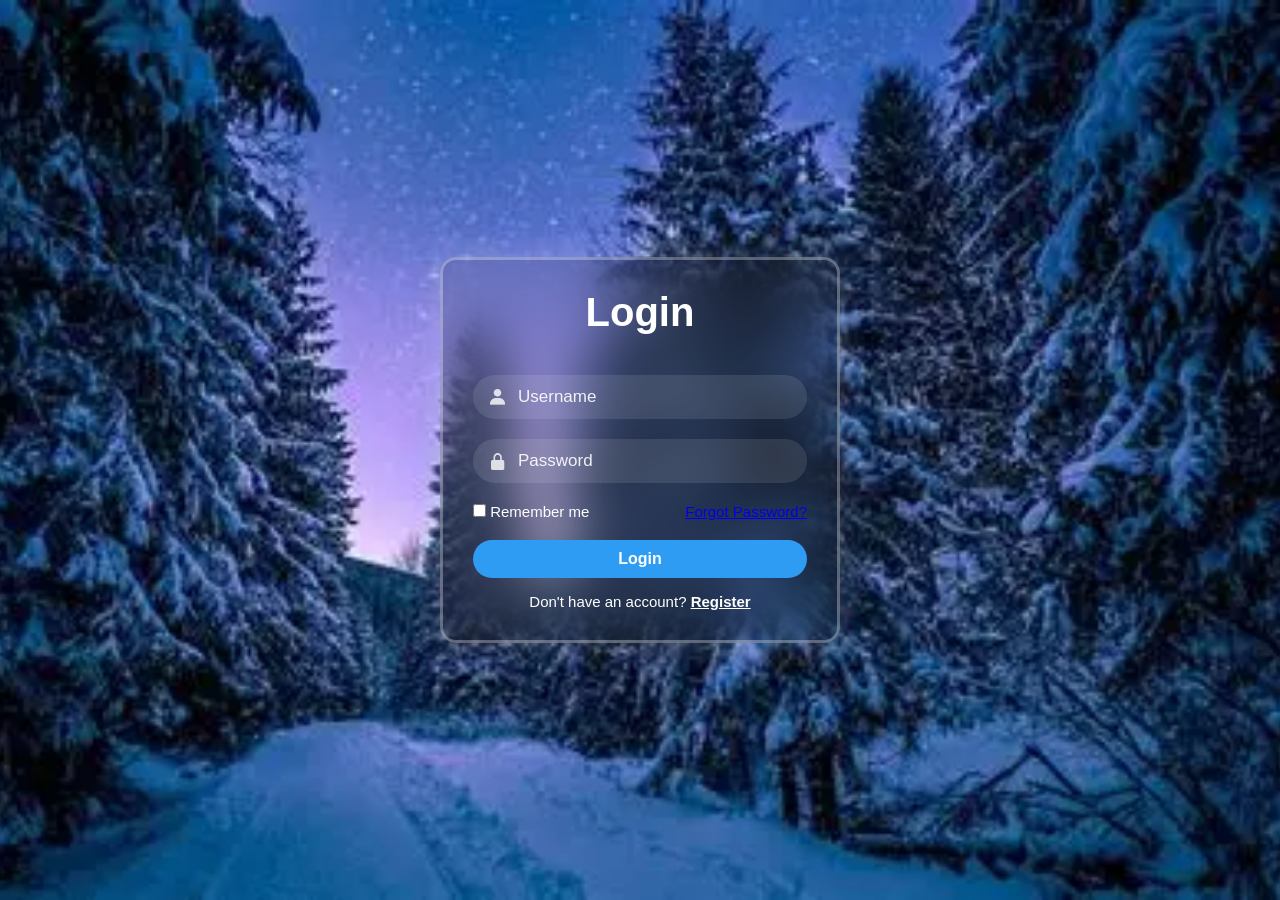
<file: index.html>
<!DOCTYPE html>
<html lang="en">
<head>
    <meta charset="UTF-8">
    <meta name="viewport" content="width=device-width, initial-scale=1.0">
    <title>Login Form</title>
    <link href='https://unpkg.com/boxicons@2.1.4/css/boxicons.min.css' rel='stylesheet'>
    <link rel="stylesheet" href="style.css">
</head>
<body>

    <form  class="login-form">
        <h1 class="login-title">Login</h1>

        <div class="input-box">
            <i class='bx bxs-user'></i>
            <input type="text" id="username" placeholder="Username" required>
        </div>

        <div class="input-box">
            <i class='bx bxs-lock-alt'></i>
            <input type="password" id="password" placeholder="Password" required>
        </div>

        <div class="remember-forgot-box">
            <label >
                <input type="checkbox"> Remember me
            </label>
            <a href="#">Forgot Password?</a>
        </div>

        <button type="submit" class="login-btn">Login</button>

        <p class="register">
            Don't have an account? <a href="register.html" style="color: white; font-weight: 600;">Register</a></p>
    </form>
        <script>
    document.querySelector(".login-form").addEventListener("submit", function(e) {
    e.preventDefault();

    const username = document.getElementById("username").value;
    const password = document.getElementById("password").value;

    // Simple login check
    if(username === "admin" && password === "1234") {
        localStorage.setItem("user", username);
        window.location.href = "home.html";
    } else {
        alert("Invalid Username or Password");
    }
});
</script>
</body>
</html>
</file>
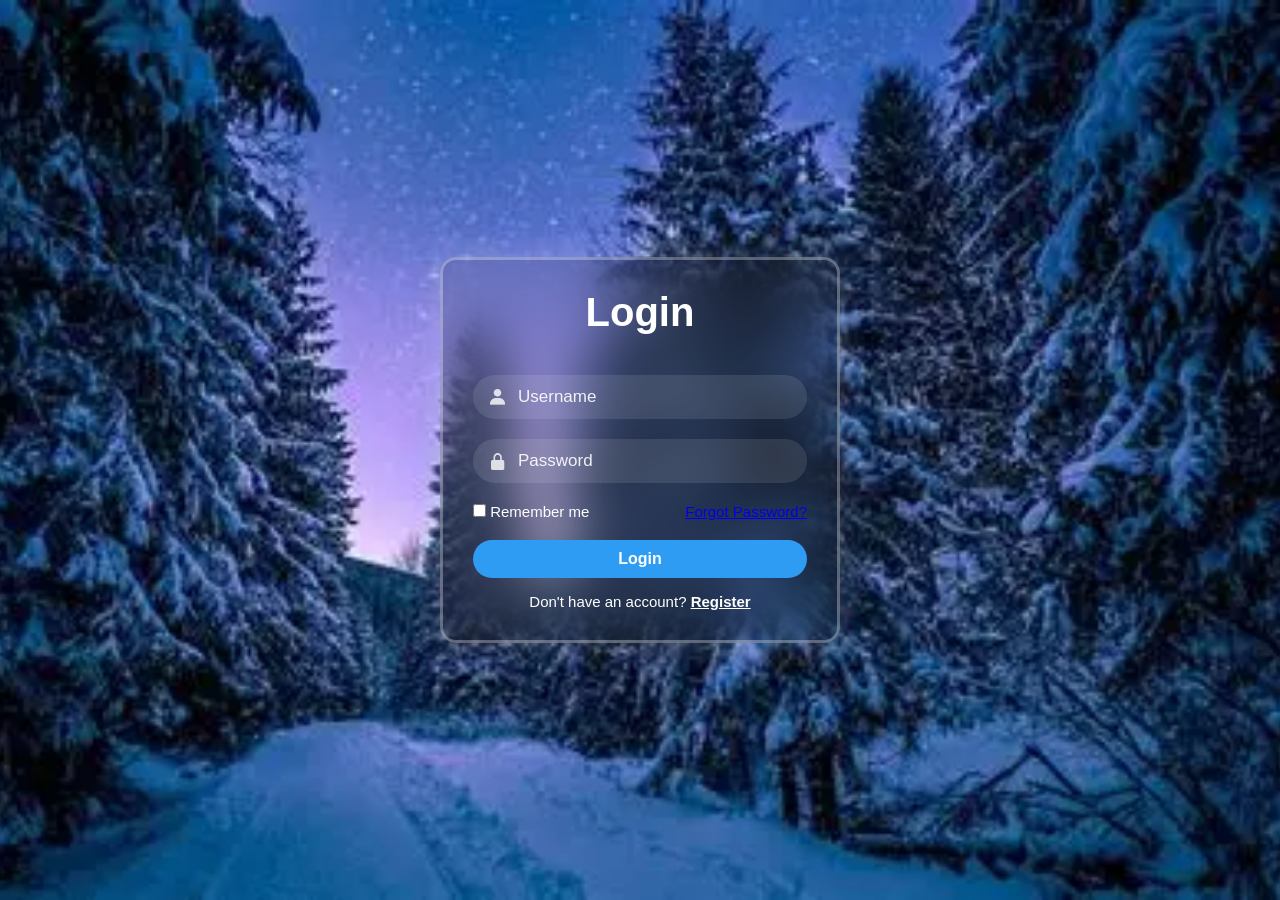
<file: home.html>
<!DOCTYPE html>
<html>
<head>
    <title>Home</title>
</head>
<body style="text-align:center; font-family:sans-serif;">

    <h1>Welcome 🎉</h1>
    <h2 id="user"></h2>

    <button onclick="logout()">Logout</button>

    <script>
        const user = localStorage.getItem("user");

        if(!user) {
            window.location.href = "index.html";
        }

        document.getElementById("user").innerText = "Hello " + user;

        function logout() {
            localStorage.removeItem("user");
            window.location.href = "index.html";
        }
    </script>

</body>
</html>
</file>
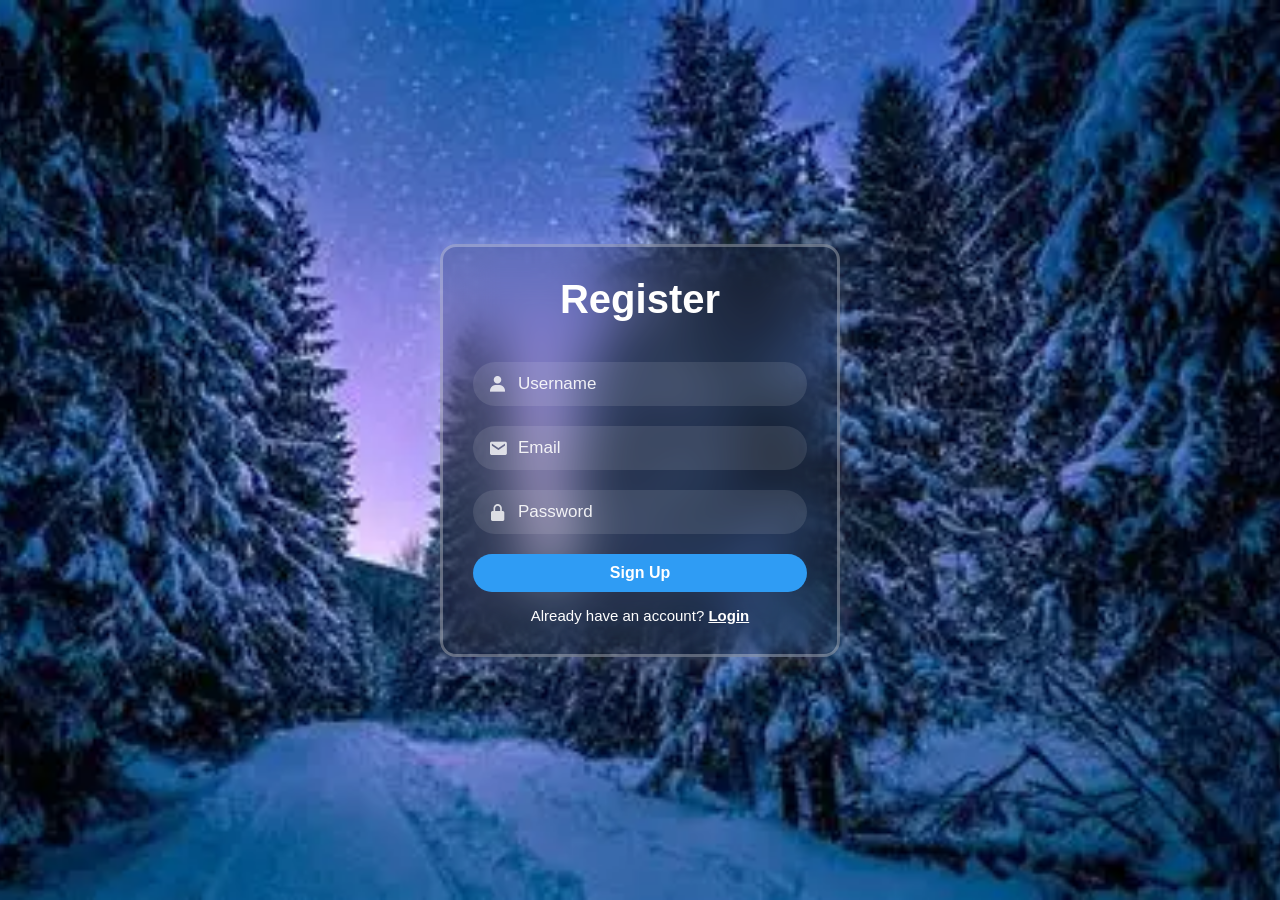
<file: register.html>
<!DOCTYPE html>
<html lang="en">
<head>
    <meta charset="UTF-8">
    <meta name="viewport" content="width=device-width, initial-scale=1.0">
    <title>Register Form</title>
    <link href='https://unpkg.com/boxicons@2.1.4/css/boxicons.min.css' rel='stylesheet'>
    <link rel="stylesheet" href="style.css">
</head>
<body>

    <form class="login-form">
        <h1 class="login-title">Register</h1>

        <div class="input-box">
            <i class='bx bxs-user'></i>
            <input type="text" id="reg-username" placeholder="Username" required>
        </div>

        <div class="input-box">
            <i class='bx bxs-envelope'></i>
            <input type="email" id="reg-email" placeholder="Email" required>
        </div>

        <div class="input-box">
            <i class='bx bxs-lock-alt'></i>
            <input type="password" id="reg-password" placeholder="Password" required>
        </div>

        <button type="submit" class="login-btn">Sign Up</button>

        <p class="register">
            Already have an account? <a href="index.html" style="color: white; font-weight: 600;">Login</a>
        </p>
    </form>

    <script>
        document.querySelector(".login-form").addEventListener("submit", function(e) {
            e.preventDefault();
            alert("Account created successfully!");
            window.location.href = "index.html";
        });
    </script>
</body>
</html>
</file>
<file: style.css>
* {
    margin: 0;
    padding: 0;
    box-sizing: border-box;
    font-family: 'Poppins', sans-serif;
}

body {
    min-height: 100vh;
    display: flex;
    align-items: center;
    justify-content: center;
    background: url(tree.jpg) no-repeat;
    background-size: cover;
    background-position: center;
}

.login-form {
    background: rgba(64, 64, 64, 0.15);
    border: 3px solid rgba(255, 255, 255, 0.3);
    padding: 30px;
    border-radius: 16px;
    backdrop-filter: blur(25px);
    text-align: center;
    color: white;
    width: 400px;
    box-shadow: 0px 0px 30px  rgba(255,255,255,0.2);
}

.login-title {
    font-size: 40px;
    margin-bottom: 40px;
}
.input-box {
    margin: 20px 0;
    position: relative;
}

.input-box input {
    width: 100%;
    background: rgba(255, 255, 255, 0.1);
    border: none;
    padding: 12px 12px 12px 45px;
    border-radius: 99px;
    /* outline: 3px solid transparent; */
    font-size: 17px;
    color: white;
    font-weight: 600;
}

.input-box input::placeholder {
    color: rgba(255, 255, 255, 0.9);
    font-size: 17px;
    font-weight: 500;
}

/* .input-box input:focus {
    outline: 3px solid rgba(255, 255, 255, 0.3);
     transform: scale(1.03);
}

.input-box input::-ms-reveal {
    filter: invert(100%);
} */

.input-box i {
    position: absolute;
    left: 15px;
    top: 50%;
    transform: translateY(-50%);
    font-size: 20px;
    color: rgba(255, 255, 255, 0.8);
}
.remember-forgot-box {
    display: flex;
    justify-content: space-between;
    margin: 20px 0;
    font-size: 15px;
}
/* 
.remember-forgot-box label {
    display: flex;
    gap: 8px;
    cursor: pointer;
}

.remember-forgot-box input {
    accent-color: white;
    cursor: pointer;
}

.remember-forgot-box a {
    color: white;
    text-decoration: none;
}

.remember-forgot-box a:hover {
    text-decoration: underline;
} */

/* Login Button */
.login-btn {
    width: 100%;
    padding: 10px 0;
    background: #2F9CF4;
    border: none;
    border-radius: 99px;
    color: white;
    font-size: 16px;
    font-weight: 600;
    cursor: pointer;
    transition: 0.3s;
}

.login-btn:hover {
    background: #0B87EC;
    transform: scale(1.03);
}

/* Register */
.register {
    margin-top: 15px;
    font-size: 15px;
}

/* .register a {
    color: white;
    text-decoration: none;
    font-weight: 500;
}

.register a:hover {
    text-decoration: underline;
} */
@media (max-width: 500px) {
    .login-form {
        width: 90%;
    }
}

/* Register Page Specific Styles */

/* Input box-la email icon-ku extra space */
.input-box i.bx-envelope {
    font-size: 19px;
}

/* Register page-la form konjam perusa theriya adjustment */
.register-form {
    background: rgba(255, 255, 255, 0.12);
    backdrop-filter: blur(20px);
    border: 2px solid rgba(255, 255, 255, 0.2);
    padding: 35px;
    border-radius: 20px;
    width: 420px; /* Login-vida konjam extra width */
    color: white;
    text-align: center;
}

/* Register button-ku blue theme (neenga munnadi use panna same color) */
.register-btn {
    width: 100%;
    padding: 12px;
    background: #2F9CF4;
    border: none;
    border-radius: 99px;
    color: white;
    font-size: 16px;
    font-weight: 600;
    cursor: pointer;
    transition: 0.3s ease;
    margin-top: 10px;
}

.register-btn:hover {
    background: #0B87EC;
    transform: translateY(-2px);
    box-shadow: 0 5px 15px rgba(47, 156, 244, 0.4);
}

/* Success Message or Validation text styles */
.input-box input:valid {
    border: 1px solid rgba(0, 255, 0, 0.3);
}

/* Link back to Login */
.login-link {
    margin-top: 20px;
    font-size: 14px;
}

.login-link a {
    color: #2F9CF4;
    text-decoration: none;
    font-weight: 700;
}

.login-link a:hover {
    text-decoration: underline;
}

/* Responsive for Mobile */
@media (max-width: 480px) {
    .register-form {
        width: 90%;
        padding: 25px;
    }
}
</file>
